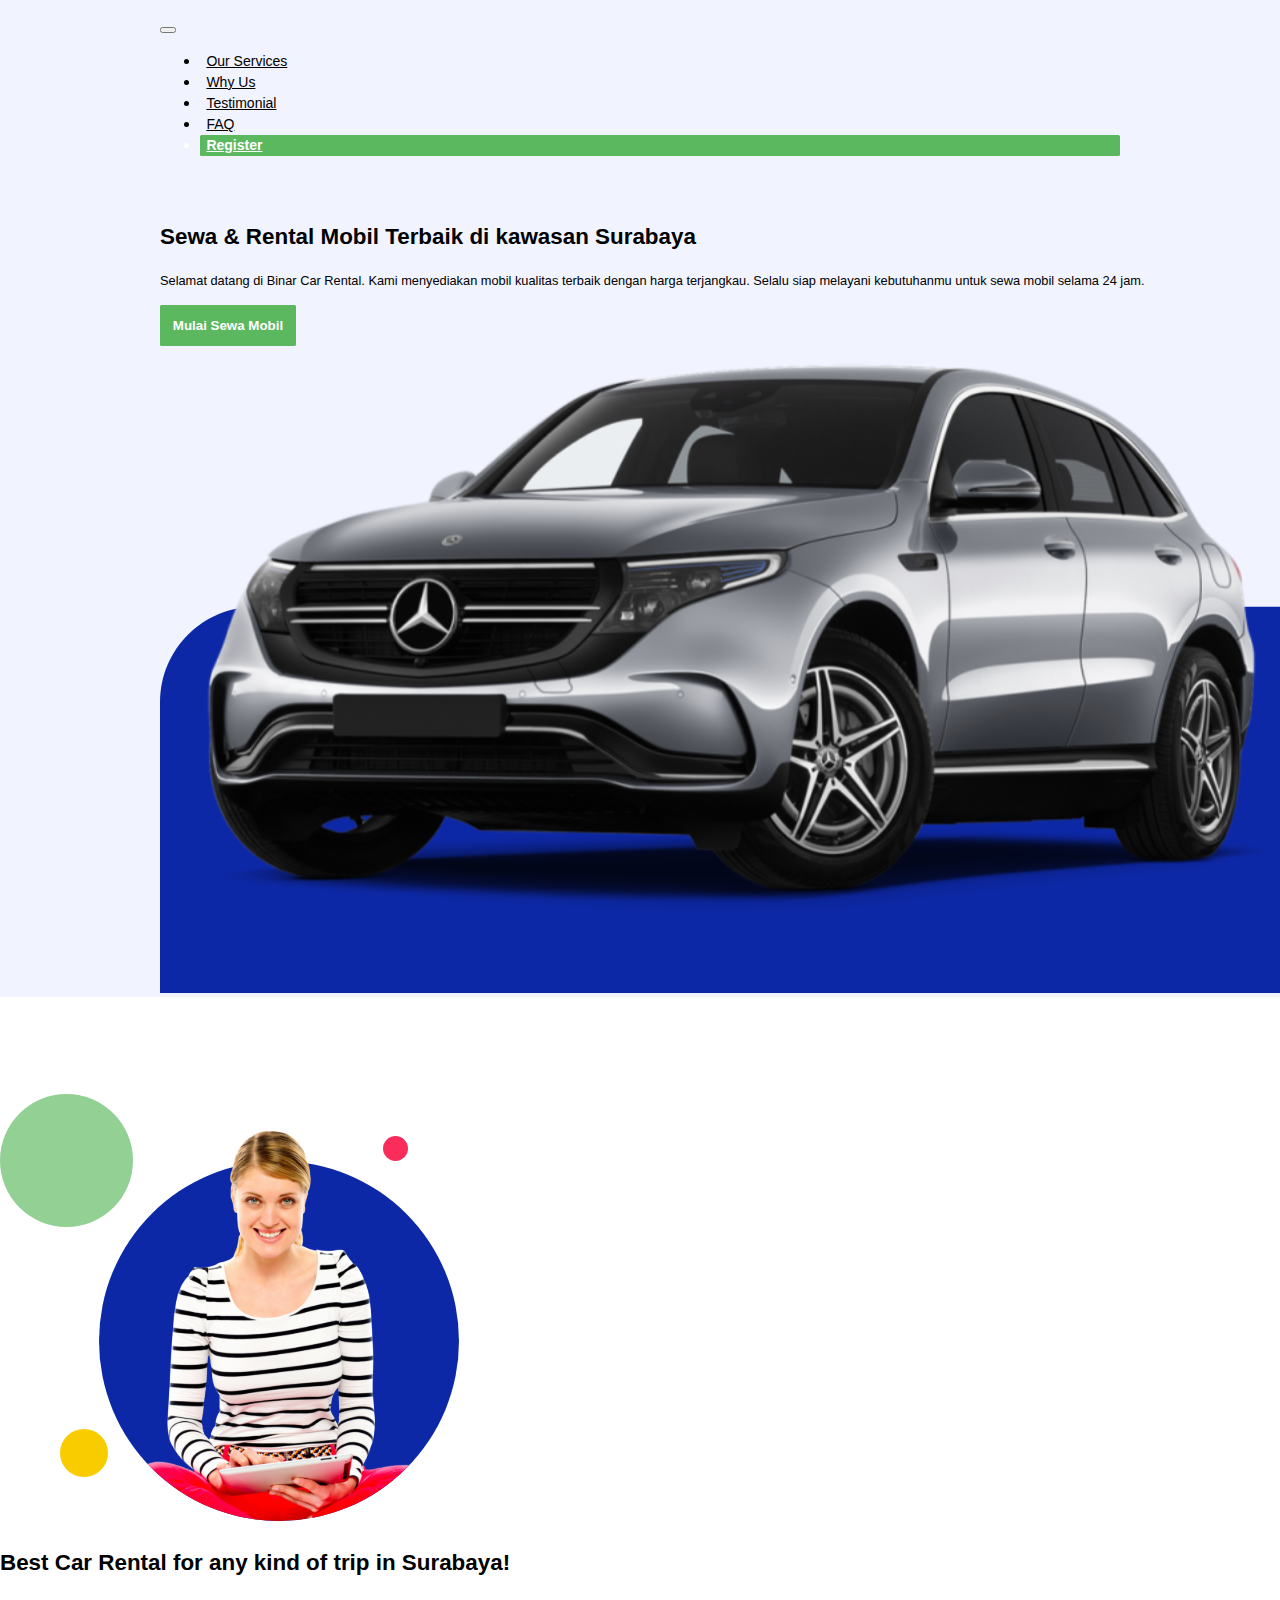
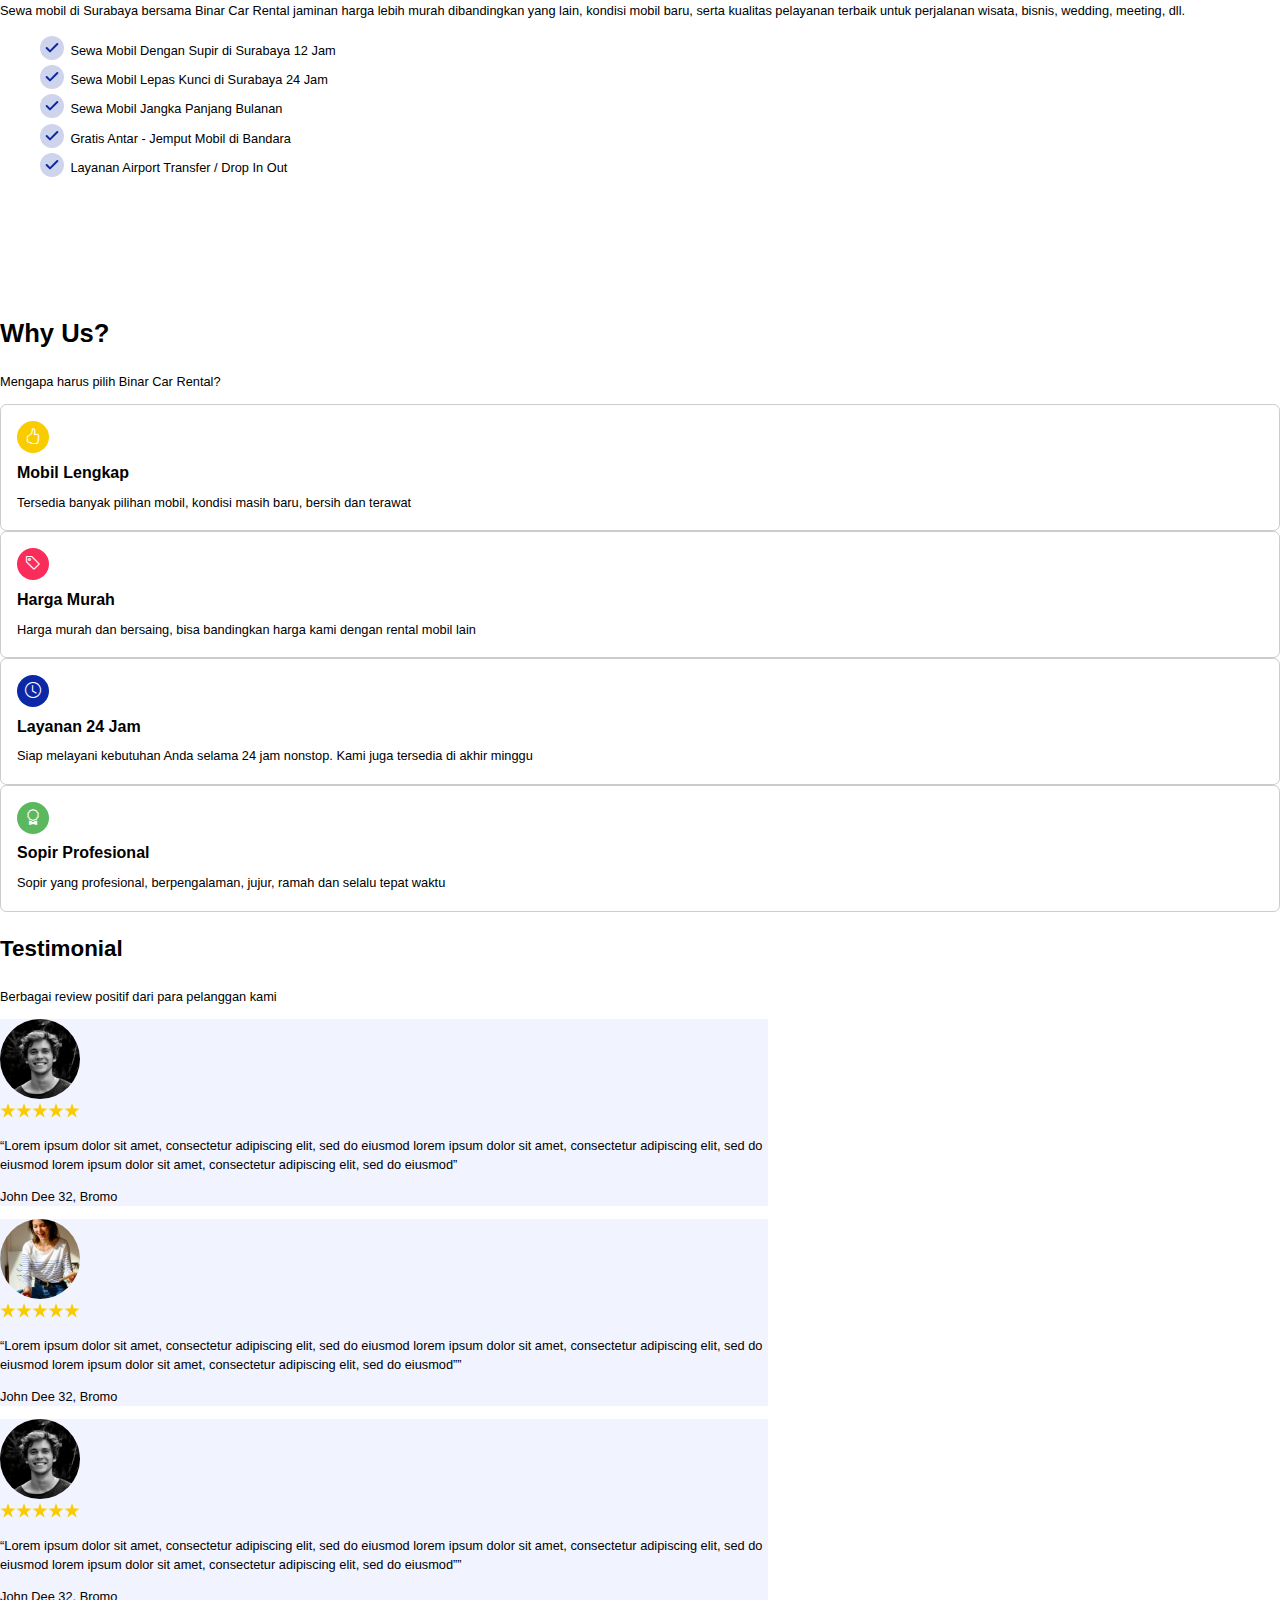
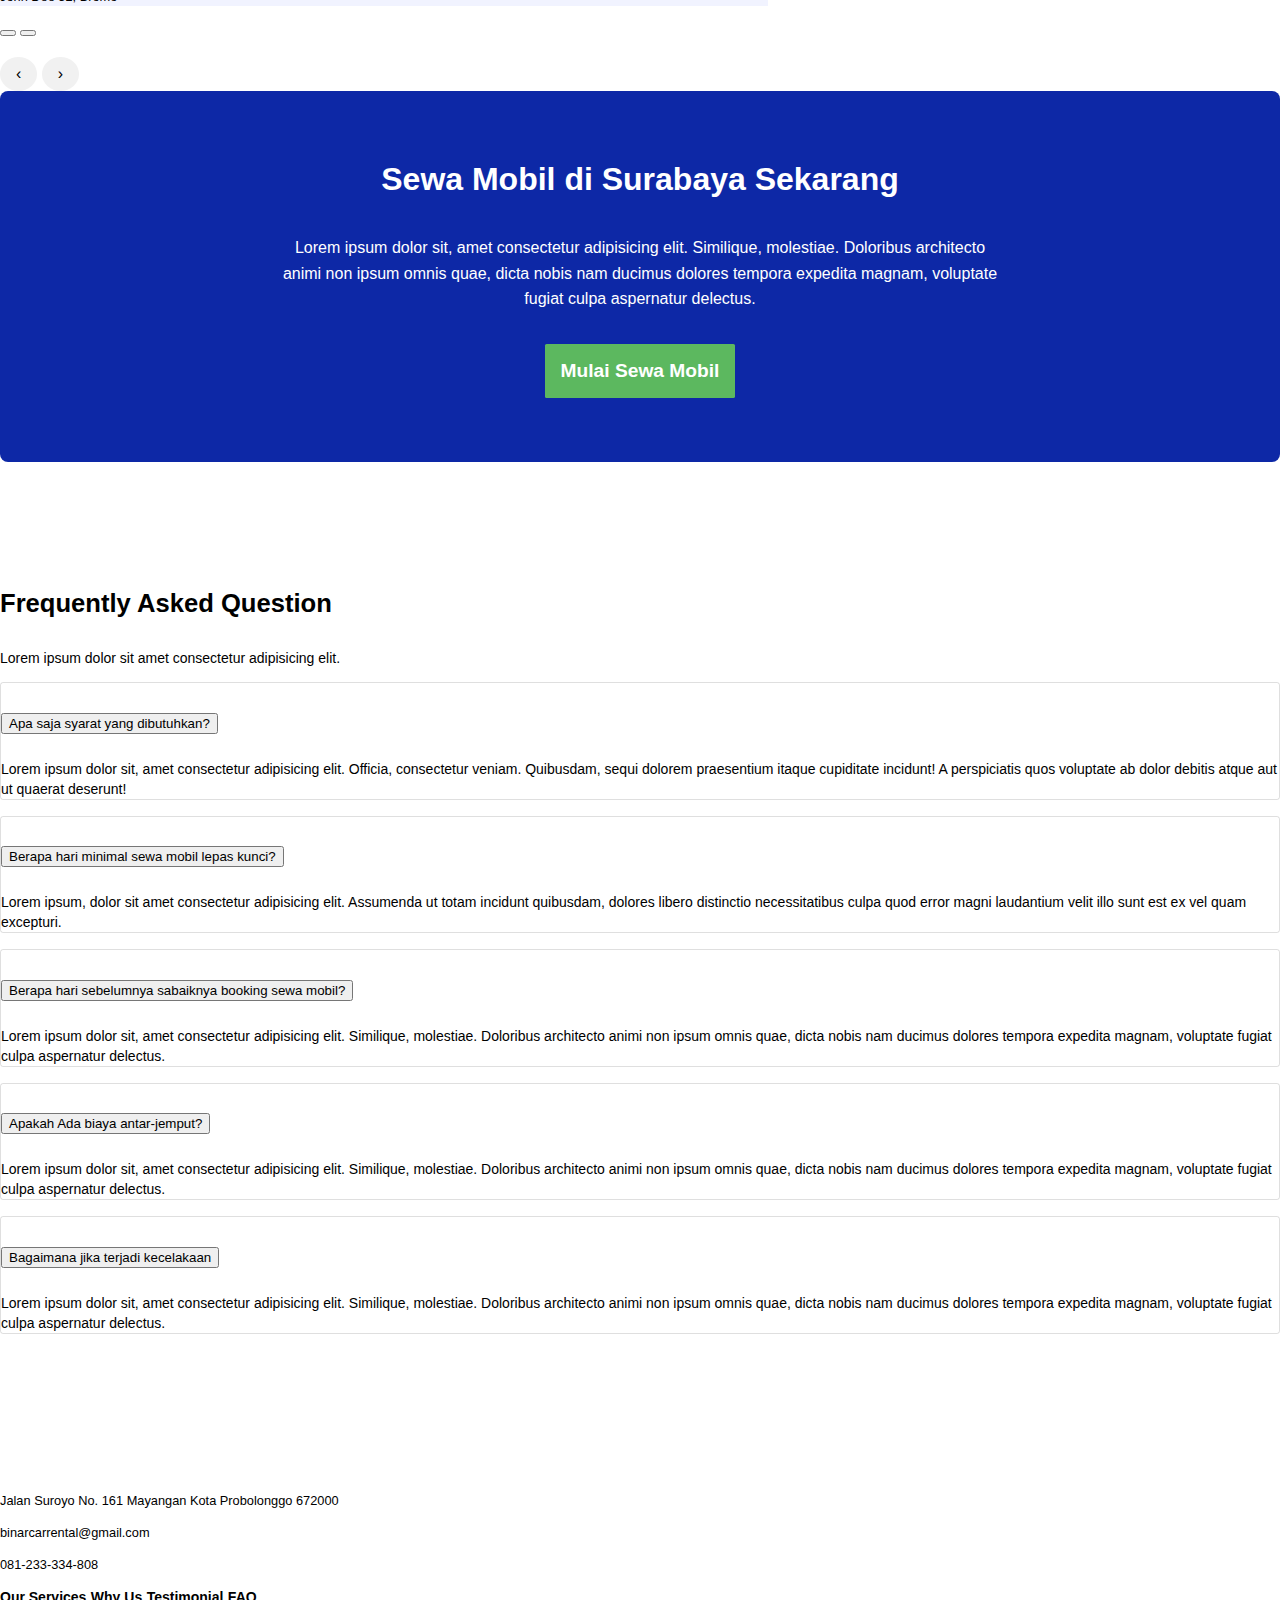
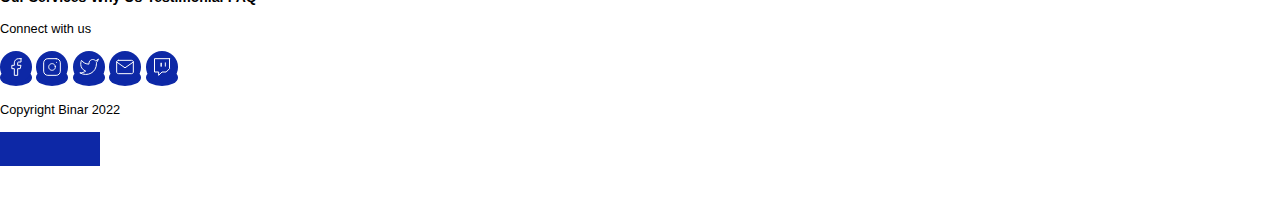
<file: index.html>
<!DOCTYPE html>
<html lang="en">
  <head>
    <meta charset="UTF-8" />
    <meta http-equiv="X-UA-Compatible" content="IE=edge" />
    <meta name="viewport" content="width=device-width, initial-scale=1.0" />
    <title>Challenge 01</title>
    <link
      href="https://cdn.jsdelivr.net/npm/bootstrap@5.1.3/dist/css/bootstrap.min.css"
      rel="stylesheet"
      integrity="sha384-1BmE4kWBq78iYhFldvKuhfTAU6auU8tT94WrHftjDbrCEXSU1oBoqyl2QvZ6jIW3"
      crossorigin="anonymous"
    />
    <link
      rel="stylesheet"
      href="https://cdn.jsdelivr.net/npm/bootstrap-icons@1.8.1/font/bootstrap-icons.css"
    />
    <link
      rel="stylesheet"
      href="https://unpkg.com/swiper@8/swiper-bundle.min.css"
    />
    <link rel="stylesheet" href="./css/style.css" />
    <link rel="icon" href="Assets/img/ads.jpeg" type="image/x-icon" />
  </head>

  <body>
    <!-- Navbar -->
    <nav class="navbar navbar-expand-lg navbar-light sticky-top">
      <div class="container-fluid">
        <a class="navbar-brand" href="#"></a>
        <button
          class="navbar-toggler"
          type="button"
          data-bs-toggle="collapse"
          data-bs-target="#navbarSupportedContent"
          aria-controls="navbarSupportedContent"
          aria-expanded="false"
          aria-label="Toggle navigation"
        >
          <span class="navbar-toggler-icon"></span>
        </button>
        <div class="collapse navbar-collapse" id="navbarSupportedContent">
          <ul class="navbar-nav ms-auto gap-1">
            <li class="nav-item">
              <a class="nav-link" aria-current="page" href="#our-services"
                >Our Services</a
              >
            </li>
            <li class="nav-item">
              <a class="nav-link" href="#why-us">Why Us</a>
            </li>
            <li class="nav-item">
              <a class="nav-link" href="#testimonial">Testimonial</a>
            </li>
            <li class="nav-item">
              <a class="nav-link" href="#faq">FAQ</a>
            </li>
            <li class="nav-item cta-btn">
              <a class="nav-link" href="#">Register</a>
            </li>
          </ul>
        </div>
      </div>
    </nav>

    <!-- Home -->
    <div class="home" id="home">
      <div
        class="container-fluid d-flex flex-column gap-5 align-items-center pe-0 flex-lg-row"
      >
        <div class="d-flex flex-column pe-5 gap-lg-2 pe-lg-0">
          <h2>Sewa & Rental Mobil Terbaik di kawasan Surabaya</h2>
          <p>
            Selamat datang di Binar Car Rental. Kami menyediakan mobil kualitas
            terbaik dengan harga terjangkau. Selalu siap melayani kebutuhanmu
            untuk sewa mobil selama 24 jam.
          </p>
          <button class="cta-btn">Mulai Sewa Mobil</button>
        </div>
        <div class="home-image align-self-end">
          <img src="./Assets/img/img_car.svg" alt="Car" />
        </div>
      </div>
    </div>

    <!-- Our Services -->
    <div class="our-services" id="our-services">
      <div
        class="container row flex-column gap-5 align-items-center m-auto flex-lg-row"
      >
        <div class="col w-100">
          <img class="w-100" src="./Assets/img/img_service.svg" alt="service" />
        </div>
        <div class="col d-flex flex-column gap-2 lgw-50">
          <h2>Best Car Rental for any kind of trip in Surabaya!</h2>
          <p>
            Sewa mobil di Surabaya bersama Binar Car Rental jaminan harga lebih
            murah dibandingkan yang lain, kondisi mobil baru, serta kualitas
            pelayanan terbaik untuk perjalanan wisata, bisnis, wedding, meeting,
            dll.
          </p>
          <ul class="services-list list-unstyled d-flex flex-column gap-2">
            <li class="service-item">Sewa Mobil Dengan Supir di Surabaya 12 Jam</li>
            <li class="service-item">Sewa Mobil Lepas Kunci di Surabaya 24 Jam</li>
            <li class="service-item">Sewa Mobil Jangka Panjang Bulanan</li>
            <li class="service-item">Gratis Antar - Jemput Mobil di Bandara</li>
            <li class="service-item">Layanan Airport Transfer / Drop In Out</li>
          </ul>
        </div>
      </div>

    <!-- Why Us -->
    <div class="why-us" id="why-us">
      <div class="container">
        <h2>Why Us?</h2>
        <p>Mengapa harus pilih Binar Car Rental?</p>
        <div
          class="row flex-column gap-4 m-0 justify-content-between flex-lg-row"
        >
          <div class="content col">
            <div class="icon" style="background: #f9cc00">
              <i class="bi bi-hand-thumbs-up"></i>
            </div>
            <h3>Mobil Lengkap</h3>
            <p>
              Tersedia banyak pilihan mobil, kondisi masih baru, bersih dan
              terawat
            </p>
          </div>
          <div class="content col">
            <div class="icon" style="background: #fa2c5a">
              <i class="bi bi-tag"></i>
            </div>
            <h3>Harga Murah</h3>
            <p>
              Harga murah dan bersaing, bisa bandingkan harga kami dengan rental
              mobil lain
            </p>
          </div>
          <div class="content col">
            <div class="icon" style="background: #0d28a6">
              <i class="bi bi-clock"></i>
            </div>
            <h3>Layanan 24 Jam</h3>
            <p>
              Siap melayani kebutuhan Anda selama 24 jam nonstop. Kami juga
              tersedia di akhir minggu
            </p>
          </div>
          <div class="content col">
            <div class="icon" style="background: #5cb85f">
              <i class="bi bi-award"></i>
            </div>
            <h3>Sopir Profesional</h3>
            <p>
              Sopir yang profesional, berpengalaman, jujur, ramah dan selalu
              tepat waktu
            </p>
          </div>
        </div>
      </div>
    </div>
    
  <!-- Testimonial Section -->
  <section id="testimonial" class="py-5">
    <div class="container pt-5">
      <h2 class="h2 text-center">Testimonial</h2>
      <p class="text-center py-3">Berbagai review positif dari para pelanggan kami</p>
      <div id="carouselExampleControls" class="carousel slide mx-auto" style="max-width: 60%;" data-bs-ride="carousel">
        <div class="carousel-inner">
          <div class="carousel-item active bg-aliceblue">
            <div class="row mx-4 my-5">
              <div class="col-xl-2 m-auto">
                <img src="./Assets/img/img_photo2.svg" class="d-block testimonial-img m-auto" alt="Person">
              </div>
              <div class="col-xl-10">
                <img src="./Assets/img/Rate.svg" class="testimonial-rating" alt="Rating">
                <p>“Lorem ipsum dolor sit amet, consectetur adipiscing elit, sed do eiusmod lorem ipsum dolor sit amet,
                  consectetur adipiscing elit, sed do eiusmod lorem ipsum dolor sit amet, consectetur adipiscing elit, sed
                  do eiusmod”</p>
                <p class="testimonial-name">John Dee 32, Bromo</p>
              </div>
            </div>
          </div>
          <div class="carousel-item bg-aliceblue">
            <div class="row mx-4 my-5">
              <div class="col-xl-2 m-auto">
                <img src="./Assets/img/img_photo3.svg" class="d-block testimonial-img m-auto" alt="Person">
              </div>
              <div class="col-xl-10">
                <img src="./Assets/img/Rate.svg" class="testimonial-rating" alt="Rating">
                <p>“Lorem ipsum dolor sit amet, consectetur adipiscing elit, sed do eiusmod lorem ipsum dolor sit amet,
                  consectetur adipiscing elit, sed do eiusmod lorem ipsum dolor sit amet, consectetur adipiscing elit, sed
                  do eiusmod””</p>
                <p class="testimonial-name">John Dee 32, Bromo</p>
              </div>
            </div>
          </div>
          <div class="carousel-item bg-aliceblue">
            <div class="row mx-4 my-5">
              <div class="col-xl-2 m-auto">
                <img src="./Assets/img/img_photo2.svg" class="d-block testimonial-img m-auto" alt="Person">
              </div>
              <div class="col-xl-10">
                <img src="./Assets/img/Rate.svg" class="testimonial-rating" alt="Rating">
                <p>“Lorem ipsum dolor sit amet, consectetur adipiscing elit, sed do eiusmod lorem ipsum dolor sit amet,
                  consectetur adipiscing elit, sed do eiusmod lorem ipsum dolor sit amet, consectetur adipiscing elit, sed
                  do eiusmod””</p>
                <p class="testimonial-name">John Dee 32, Bromo</p>
              </div>
            </div>
          </div>
        </div>
        <button class="carousel-control-prev" type="button" data-bs-target="#carouselExampleControls"
          data-bs-slide="prev">
          <span class="carousel-control-prev-icon" aria-hidden="true"></span>
        </button>
        <button class="carousel-control-next" type="button" data-bs-target="#carouselExampleControls"
          data-bs-slide="next">
          <span class="carousel-control-next-icon" aria-hidden="true"></span>
        </button>
        <div class="text-center">
          <a type="button" data-bs-target="#carouselExampleControls" data-bs-slide="prev"
            class="testimonial-media">&#8249;</a>
          <a type="button" data-bs-target="#carouselExampleControls" data-bs-slide="next"
            class="testimonial-media">&#8250;</a>
        </div>
      </div>
    </div>
  </section>


  <!-- CTA Banner -->
    <div class="cta-banner ms-2 me-2 ms-sm-0 me-sm-0">
      <div class="container">
        <h3>Sewa Mobil di Surabaya Sekarang</h3>
        <p>
          Lorem ipsum dolor sit, amet consectetur adipisicing elit. Similique,
          molestiae. Doloribus architecto animi non ipsum omnis quae, dicta
          nobis nam ducimus dolores tempora expedita magnam, voluptate fugiat
          culpa aspernatur delectus.
        </p>
        <button class="cta-btn">Mulai Sewa Mobil</button>
      </div>
    </div>

    <div class="faq-section" id="faq">
      <div class="container d-flex flex-column gap-4 flex-lg-row">
        <div class="title-section">
          <h3>Frequently Asked Question</h3>
          <p>Lorem ipsum dolor sit amet consectetur adipisicing elit.</p>
        </div>
        <div class="question-section">
          <div class="accordion" id="accordionExample">
            <div class="accordion-item">
              <h2 class="accordion-header" id="headingOne">
                <button
                  class="accordion-button"
                  type="button"
                  data-bs-toggle="collapse"
                  data-bs-target="#collapseOne"
                  aria-expanded="true"
                  aria-controls="collapseOne"
                >
                  Apa saja syarat yang dibutuhkan?
                </button>
              </h2>
              <div
                id="collapseOne"
                class="accordion-collapse collapse show"
                aria-labelledby="headingOne"
                data-bs-parent="#accordionExample"
              >
                <div class="accordion-body">
                  Lorem ipsum dolor sit, amet consectetur adipisicing elit.
                  Officia, consectetur veniam. Quibusdam, sequi dolorem
                  praesentium itaque cupiditate incidunt! A perspiciatis quos
                  voluptate ab dolor debitis atque aut ut quaerat deserunt!
                </div>
              </div>
            </div>
            <div class="accordion-item">
              <h2 class="accordion-header" id="headingTwo">
                <button
                  class="accordion-button collapsed"
                  type="button"
                  data-bs-toggle="collapse"
                  data-bs-target="#collapseTwo"
                  aria-expanded="false"
                  aria-controls="collapseTwo"
                >
                  Berapa hari minimal sewa mobil lepas kunci?
                </button>
              </h2>
              <div
                id="collapseTwo"
                class="accordion-collapse collapse"
                aria-labelledby="headingTwo"
                data-bs-parent="#accordionExample"
              >
                <div class="accordion-body">
                  Lorem ipsum, dolor sit amet consectetur adipisicing elit.
                  Assumenda ut totam incidunt quibusdam, dolores libero
                  distinctio necessitatibus culpa quod error magni laudantium
                  velit illo sunt est ex vel quam excepturi.
                </div>
              </div>
            </div>
            <div class="accordion-item">
              <h2 class="accordion-header" id="headingThree">
                <button
                  class="accordion-button collapsed"
                  type="button"
                  data-bs-toggle="collapse"
                  data-bs-target="#collapseThree"
                  aria-expanded="false"
                  aria-controls="collapseThree"
                >
                  Berapa hari sebelumnya sabaiknya booking sewa mobil?
                </button>
              </h2>
              <div
                id="collapseThree"
                class="accordion-collapse collapse"
                aria-labelledby="headingThree"
                data-bs-parent="#accordionExample"
              >
                <div class="accordion-body">
                  Lorem ipsum dolor sit, amet consectetur adipisicing elit.
                  Similique, molestiae. Doloribus architecto animi non ipsum
                  omnis quae, dicta nobis nam ducimus dolores tempora expedita
                  magnam, voluptate fugiat culpa aspernatur delectus.
                </div>
              </div>
            </div>
            <div class="accordion-item">
              <h2 class="accordion-header" id="headingThree">
                <button
                  class="accordion-button collapsed"
                  type="button"
                  data-bs-toggle="collapse"
                  data-bs-target="#collapseFour"
                  aria-expanded="false"
                  aria-controls="collapseFour"
                >
                  Apakah Ada biaya antar-jemput?
                </button>
              </h2>
              <div
                id="collapseFour"
                class="accordion-collapse collapse"
                aria-labelledby="headingThree"
                data-bs-parent="#accordionExample"
              >
                <div class="accordion-body">
                  Lorem ipsum dolor sit, amet consectetur adipisicing elit.
                  Similique, molestiae. Doloribus architecto animi non ipsum
                  omnis quae, dicta nobis nam ducimus dolores tempora expedita
                  magnam, voluptate fugiat culpa aspernatur delectus.
                </div>
              </div>
            </div>
            <div class="accordion-item">
              <h2 class="accordion-header" id="headingThree">
                <button
                  class="accordion-button collapsed"
                  type="button"
                  data-bs-toggle="collapse"
                  data-bs-target="#collapseFive"
                  aria-expanded="false"
                  aria-controls="collapseFive"
                >
                  Bagaimana jika terjadi kecelakaan
                </button>
              </h2>
              <div
                id="collapseFive"
                class="accordion-collapse collapse"
                aria-labelledby="headingThree"
                data-bs-parent="#accordionExample"
              >
                <div class="accordion-body">
                  Lorem ipsum dolor sit, amet consectetur adipisicing elit.
                  Similique, molestiae. Doloribus architecto animi non ipsum
                  omnis quae, dicta nobis nam ducimus dolores tempora expedita
                  magnam, voluptate fugiat culpa aspernatur delectus.
                </div>
              </div>
            </div>
          </div>
        </div>
      </div>
    </div>

    <!-- Footer -->
    <footer>
      <div
        class="container d-flex flex-column flex-lg-row justify-content-lg-between"
      >
        <div class="section-1 d-flex flex-column">
          <p>Jalan Suroyo No. 161 Mayangan Kota Probolonggo 672000</p>
          <p>binarcarrental@gmail.com</p>
          <p>081-233-334-808</p>
        </div>
        <div class="section-2 d-flex flex-column gap-3">
          <a href="#">Our Services</a>
          <a href="#">Why Us</a>
          <a href="#">Testimonial</a>
          <a href="#">FAQ</a>
        </div>
        <div class="section-3 d-flex flex-column">
          <p>Connect with us</p>
          <div class="social-media d-flex gap-2">
            <a href="#"
              ><img src="./Assets/img/icon_facebook.svg" alt="Facebook"
            /></a>
            <a href="#"
              ><img src="./Assets/img/icon_instagram.svg" alt="Instagram"
            /></a>
            <a href="#"
              ><img src="./Assets/img/icon_twitter.svg" alt="Twitter"
            /></a>
            <a href="#"
              ><img src="./Assets/img/icon_mail.svg" alt="Email"
            /></a>
            <a href="#"
              ><img src="./Assets/img/icon_twitch.svg" alt="Twitch"
            /></a>
          </div>
        </div>
        <div class="section-4">
          <p>Copyright Binar 2022</p>
          <div class="logo"></div>
        </div>
      </div>
    </footer>

    <!-- Javascript-->
    <script
      src="https://cdn.jsdelivr.net/npm/bootstrap@5.1.3/dist/js/bootstrap.bundle.min.js"
      integrity="sha384-ka7Sk0Gln4gmtz2MlQnikT1wXgYsOg+OMhuP+IlRH9sENBO0LRn5q+8nbTov4+1p"
      crossorigin="anonymous"
    ></script>
    <script src="https://unpkg.com/swiper@8/swiper-bundle.min.js"></script>
  </body>
</html>
</file>
<file: css/style.css>
* {
  font-family: Helvetica;
  font-style: normal;
}

body {
  box-sizing: border-box;
  margin: 0;
  overflow-x: hidden;
}

.navbar {
  padding: 1rem 0;
  background: #f1f3ff;
}

.navbar-brand {
  background: #0d28a6;
  width: 6.25rem;
  height: 2.125rem;
}

.nav-item {
  padding: 0.1rem 0.4rem;
}

.nav-item.cta-btn .nav-link {
  color: #fff !important;
  font-weight: 700 !important;
}

.navbar .nav-item .nav-link {
  font-style: normal;
  font-weight: normal;
  font-size: 0.875rem;
  color: #000;
  transition: all ease-in-out 0.2s;
}

.navbar .nav-item .nav-link:hover {
  opacity: 0.7;
}

.cta-btn {
  font-weight: 700 !important;
  color: #fff !important;
  background: #5cb85f;
  border-radius: 0.1rem;
  border: none;
  transition: all ease-in-out 0.2s;
}

.home {
  background: #f1f3ff;
  padding-top: 1rem;
  overflow-x: hidden;
}

.home h2 {
  font-weight: bold;
  font-size: 1.4rem;
  line-height: 1.8rem;
}

.home p {
  font-weight: 300;
  font-size: 0.8rem;
  line-height: 1.4rem;
}

.home .container-fluid div {
  flex: 1;
}

.home .cta-btn {
  padding: 0.8rem;
  width: fit-content;
}

.home-image img {
  width: 100%;
  min-height: 100%;
}

.our-services {
  padding: 6rem 0 0 0;
  margin: 0 auto;
  overflow-x: hidden;
}

.our-services h2 {
  font-weight: bold;
  font-size: 1.4rem;
  line-height: 2.4rem;
}

.our-services p,
.our-services li {
  font-weight: 300;
  font-size: 0.8rem;
  line-height: 1.2rem;
}

.our-services .service-item {
  height: fit-content;
  align-items: center;
  display: flex;
  align-items: center;
  gap: 0.4rem;
}

.our-services .service-item::before {
  content: url(../Assets/img/checkmark-icon.svg);
}

.why-us {
  padding: 6rem 0 0 0;
}

.why-us h2 {
  font-style: normal;
  font-weight: bold;
  font-size: 1.6rem;
  line-height: 2.25rem;
}

.why-us .container-fluid p {
  font-style: normal;
  font-weight: 300;
  font-size: 0.8rem;
  line-height: 1.25rem;
}

.why-us .content {
  border: 1px solid rgba(0, 0, 0, 0.2);
  padding: 1rem;
  border-radius: 0.4rem;
  display: flex;
  flex-direction: column;
  gap: 0.6rem;
}

.why-us .content .icon {
  width: 2rem;
  height: 2rem;
  border-radius: 100%;
  display: flex;
  flex-direction: column;
  align-items: center;
  justify-content: center;
}

.why-us .content .icon i {
  color: #fff;
}

.why-us .content h3 {
  font-weight: bold;
  font-size: 1rem;
  line-height: 1.2rem;
  margin: 0;
}

.why-us .content p {
  font-weight: 300;
  font-size: 0.8rem;
  line-height: 1.4rem;
  margin: 0;
}

.testimonial {
  padding: 6rem 0;
  overflow-x: hidden;
}

.testimonial > h2 {
  font-weight: bold;
  font-size: 1.6rem;
  line-height: 2.25rem;
  text-align: center;
}

.testimonial > p {
  font-weight: 300;
  font-size: 0.8rem;
  line-height: 1.25rem;
  text-align: center;
}

.testi-item {
  background: #f1f3ff;
  width: 75%;
  margin: auto;
  padding: 4rem 2rem;
  display: flex;
  flex-direction: column;
  text-align: center;
  align-items: center;
  gap: 1rem;
  border-radius: 0.5rem;
}

.testi-image {
  flex: 1;
  display: flex;
  align-items: center;
  justify-content: center;
}

.testi-image img {
  background-size: cover;
  border-radius: 50%;
  max-width: 5rem;
}

.testi-content {
  flex: 2;
  display: flex;
  flex-direction: column;
  gap: 0.6rem;
}

.rating .bi-star-fill {
  color: #f9cc00;
  font-size: 1rem;
}

.testi-content p {
  font-weight: 300;
  font-size: 0.875rem;
  line-height: 1.25rem;
}

.testi-content h6 {
  font-weight: 700;
  font-size: 0.875rem;
  line-height: 1.25rem;
}

.testimonial-swiper {
  display: flex;
  flex-direction: column;
  gap: 2rem;
}

.testi-nav-button {
  display: flex;
  justify-content: center;
  gap: 1rem;
}

.testi-button {
  width: 2rem;
  height: 2rem;
  border: 1px solid #c4c4c4;
  border-radius: 50%;
  text-align: center;
  display: flex;
  align-items: center;
  justify-content: center;
}

.testi-button:hover {
  border: 1px solid #fff;
  background: #5cb85f;
}

.testi-button:hover .bi {
  color: #fff;
}

.testi-button .bi {
  color: #222222;
}

.cta-banner .container {
  padding: 4rem 2rem;
  border-radius: 0.5rem;
  background-color: #0d28a6;
  text-align: center;
  display: flex;
  flex-direction: column;
  align-items: center;
  gap: 2rem;
}

.cta-banner h3 {
  font-weight: bold;
  font-size: 2rem;
  line-height: 150%;
  color: #fff;
  margin: 0;
}

.cta-banner p {
  width: 60%;
  font-weight: 300;
  font-size: 1rem;
  line-height: 1.6rem;
  color: #fff;
  margin: 0;
}

.cta-banner .cta-btn {
  width: fit-content;
  font-weight: bold;
  font-size: 1.2rem;
  line-height: 1.4rem;
  padding: 1rem;
  margin: 0;
}

.faq-section {
  padding: 6rem 0;
}

.faq-section .title-section {
  flex: 1;
}

.faq-section .title-section h3 {
  font-weight: bold;
  font-size: 1.6rem;
  line-height: 2.4rem;
}

.faq-section .title-section p {
  font-weight: 300;
  font-size: 0.875rem;
  line-height: 1.25rem;
}
.faq-section .question-section {
  flex: 1;
  gap: 1rem;
}

.faq-section .accordion-item {
  border-radius: 3px;
  border: 1px solid rgba(0, 0, 0, 0.125);
  margin-bottom: 1rem;
  font-size: 0.875rem;
  line-height: 1.25rem;
}

footer {
  margin-top: 0rem;
  padding: 2rem 0 2rem 0;
  background-color: #fff;
}

footer .container {
  gap: 2rem;
}

footer p {
  font-weight: 300;
  font-size: 0.875rem;
  line-height: 1.25rem;
}

footer .section-2 a {
  color: #000;
  text-decoration: none;
  font-weight: 700;
  font-size: 0.875rem;
  line-height: 1.25rem;
}

footer .section-2 a:hover {
  transform: scale(1.1);
}

.social-media a {
  width: 2rem;
  height: 2rem;
  border-radius: 50%;
  background: #0d28a6;
}

footer .logo {
  width: 6.25rem;
  height: 2.125rem;
  background-color: #0d28a6;
}

footer .social-media a:hover {
  transform: scale(1.1);
}

@media (min-width: 62rem) {
  .navbar {
    padding: 1rem 10rem;
    background: #f1f3ff;
  }

  .home {
    padding-left: 10rem;
  }

  .testi-item {
    flex-direction: row;
    width: 100%;
    text-align: start;
  }
}

@media (min-width: 90rem) {
  .home h2 {
    font-size: 2.25rem;
    line-height: 150%;
  }

  .home p {
    font-size: 1rem;
    line-height: 1.25rem;
  }

  .our-services h2 {
    font-weight: bold;
    font-size: 1.8rem;
    line-height: 2.4rem;
  }

  .our-services p,
  .our-services li {
    font-size: 1rem;
    line-height: 1.8rem;
  }
}

body {
  font-family: Helvetica;
}

h2 {
  font-size: 1.5rem;
  font-weight: bold;
}

.bg-aliceblue {
  background-color: #f1f3ff;
}

.bg-button {
  background-color: #5cb85f !important;
}

.bg-primary-darkblue {
  background-color: #0d28a6;
}

.testimonial-img {
  width: 5rem;
  height: 5rem;
}

.testimonial-rating {
  max-height: 1rem;
}

.testimonial-name {
  font-weight: bold;
  font-size: 0.875rem;
  text-decoration: none;
  color: black;
  line-height: 0rem;
}

.testimonial-media {
  margin-top: 1.25rem;
  text-decoration: none;
  display: inline-block;
  padding: 0.5rem 1rem;
  background-color: #f1f1f1;
  color: black;
  border-radius: 50%;
}

.testimonial-media:hover {
  background-color: #04AA6D;
  color: white;
}

.footer-link {
  text-decoration: none;
  color: black;
  font-weight: normal;
  font-size: 0.875rem;
}

.footer-social {
  width: 2rem;
  height: 2rem;
  margin-right: 0.625rem;
  margin-bottom: 0.625rem;
}

.alert-red {
  background-color: #fa2c5a;
}

.alert-yellow {
  background-color: #f9cc00;
}

.alert-green {
  background-color: #73ca5c;
}
</file>
